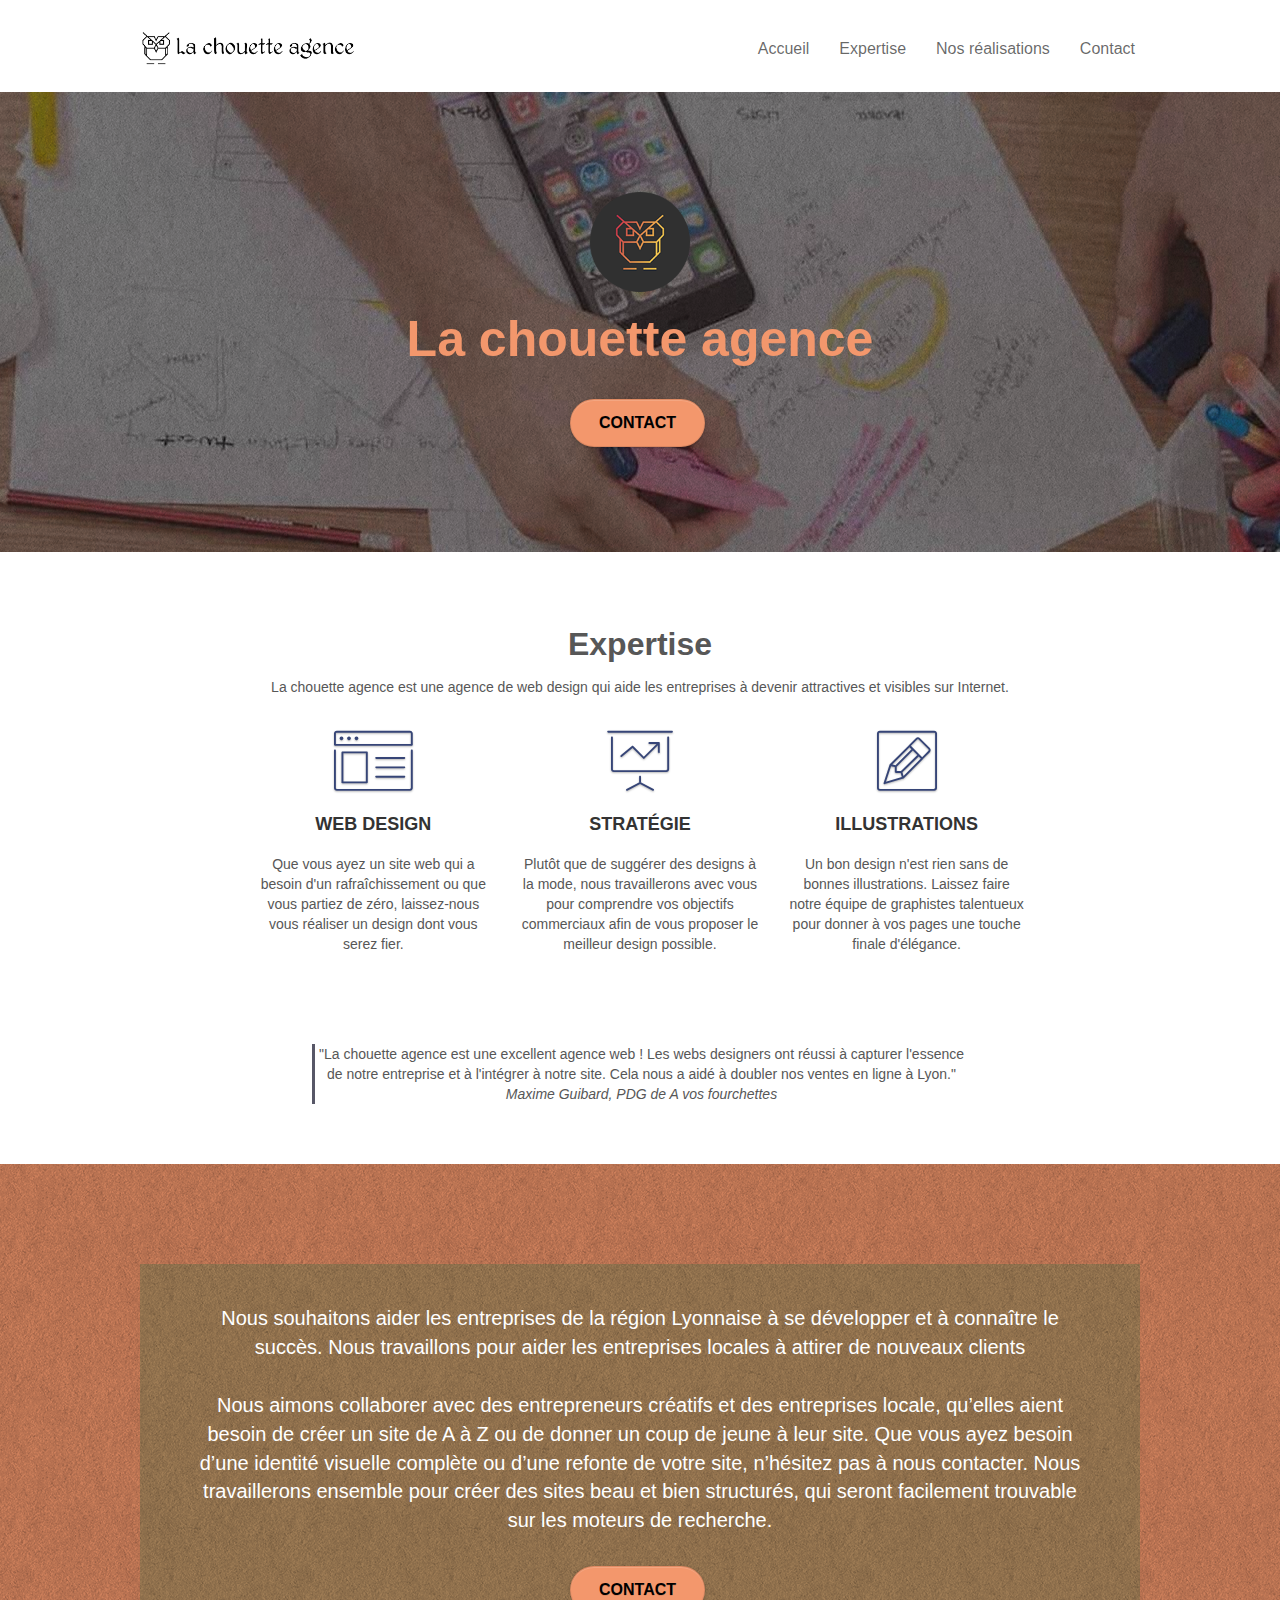
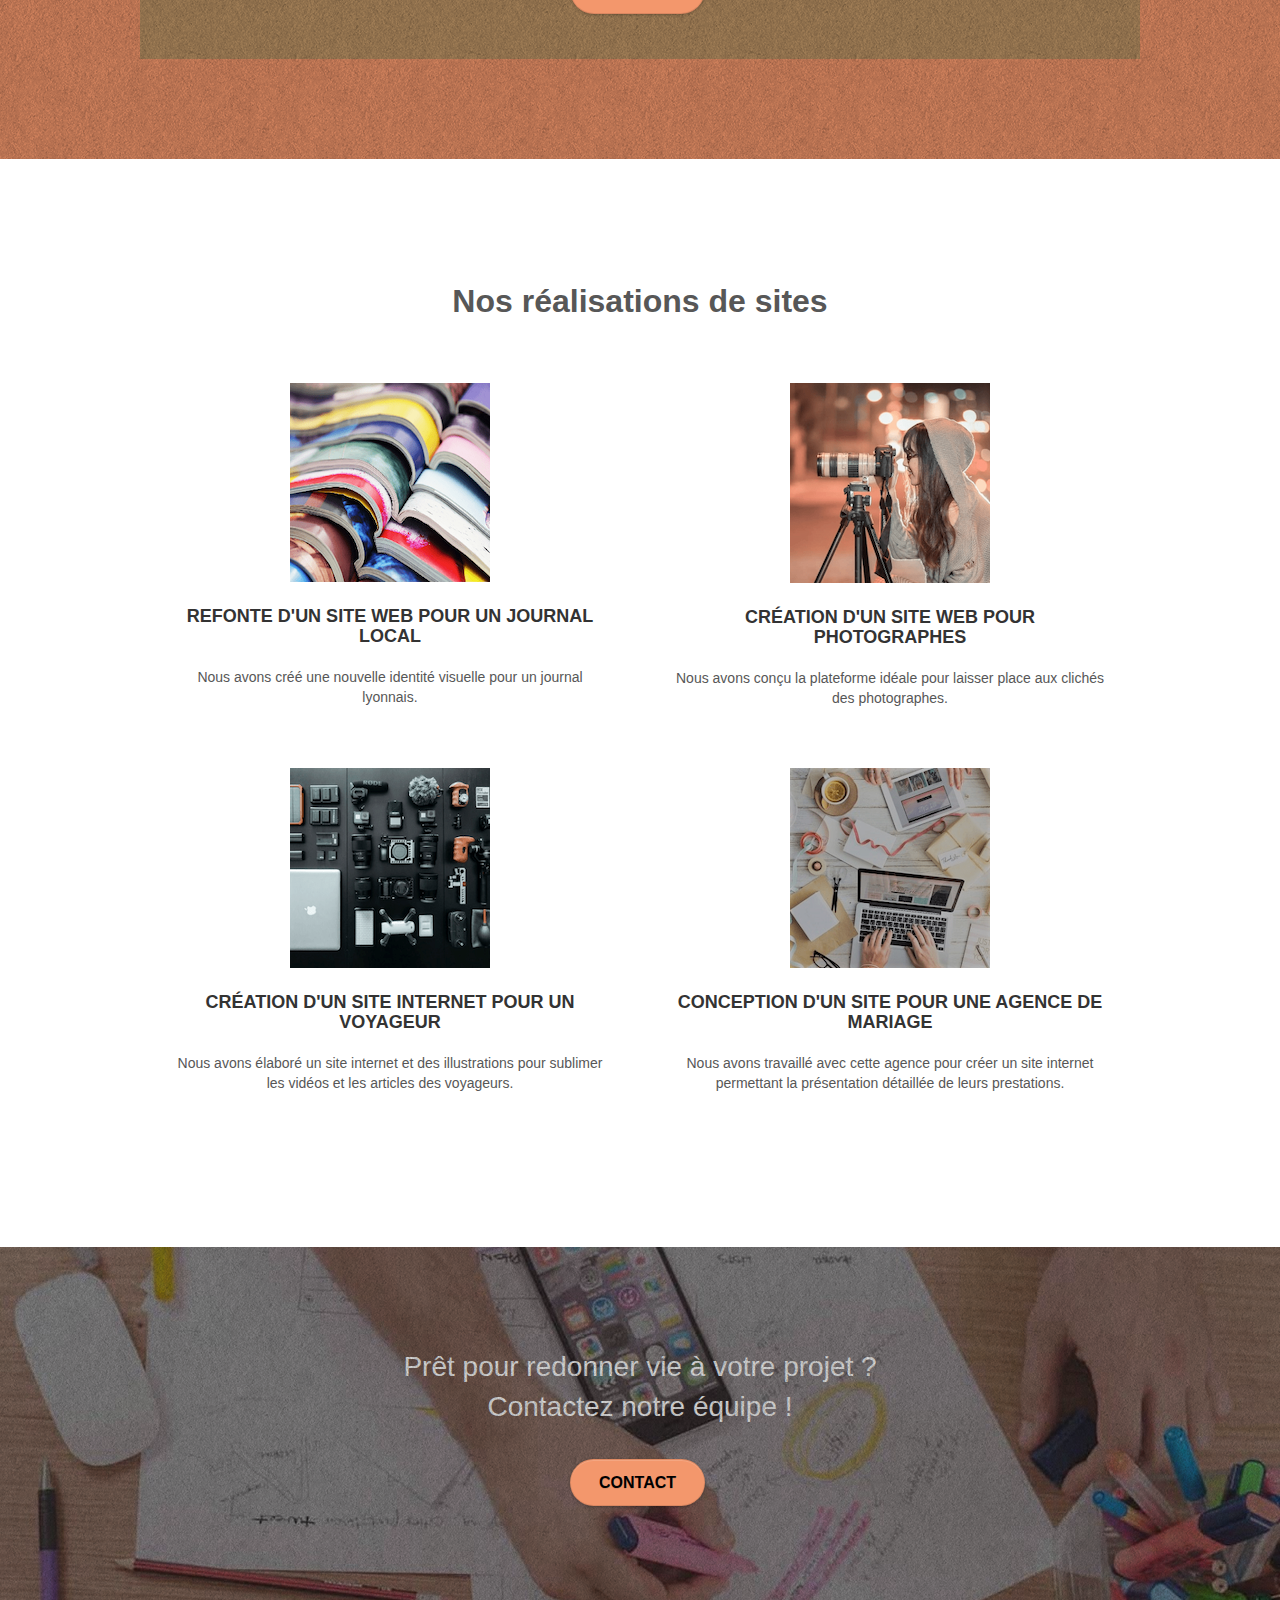
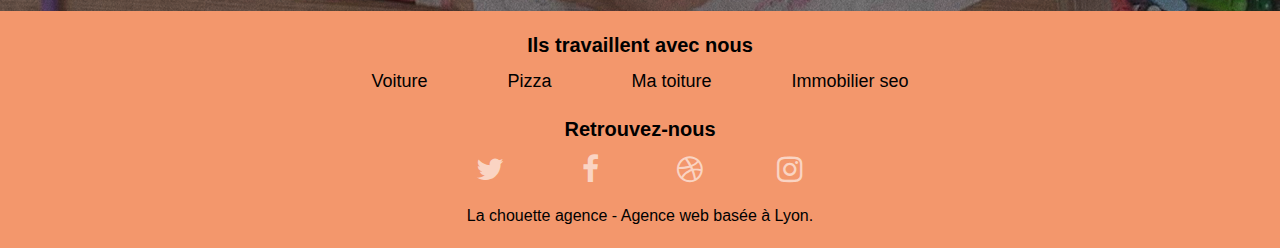
<file: index.html>
<!doctype html>
<html lang="fr">

<head>
	<meta charset="utf-8">
	<meta name="description" content="Agence web située à Lyon aidant les entrepreneurs à réaliser leur site internet">
	<meta name="viewport" content="width=device-width, initial-scale=1.0, viewport-fit=cover">
	<meta name="robots" content="follow" />
	<link rel="shortcut icon" type="image/png" href="favicon.jpg">

	<link rel="stylesheet" type="text/css" href="./css/bootstrap.min.css">
	<link rel="stylesheet" type="text/css" href="style.min.css">
	<link rel="stylesheet" type="text/css" href="./css/font-awesome.min.css">
	<link rel="stylesheet" type="text/css" href="./css/et-line.css">




	<title>La Chouette Agence, web design Lyon</title>

	<!-- Analytics -->

	<!-- Analytics END -->

</head>

<body>
	<!-- Principal conteneur -->
	<div class="page-container">

		<!-- bloc-0 -->
		<div class="bloc bgc-white l-bloc " id="bloc-0">
			<div class="container bloc-sm">

				<nav class="navbar row">
					<div class="navbar-header">
						<a class="navbar-brand" href="index.html"><img src="img/la-chouette-agence.png"
								alt="Logo la chouette agence lyon, web design" height="40" /></a>
						<button id="nav-toggle" type="button" class="ui-navbar-toggle navbar-toggle"
							data-toggle="collapse" data-target=".navbar-1">
							<span class="sr-only">Toggle navigation</span><span class="icon-bar"></span><span
								class="icon-bar"></span><span class="icon-bar"></span>
						</button>
					</div>
					<div class="collapse navbar-collapse navbar-1 special-dropdown-nav">
						<ul class="site-navigation nav navbar-nav">
							<li>
								<a href="index.html">Accueil</a>
							</li>
							<li>
								<a href="#qui">Expertise</a>
							</li>
							<li>
								<a href="#realisations">Nos réalisations</a>
							</li>
							<li>
								<a href="page2.html">Contact</a>
							</li>
						</ul>
					</div>
				</nav>
			</div>
		</div>
		<!-- bloc-0 END -->

		<!-- bloc-1-presentation -->
		<div class="bloc bgc-dark-slate-blue bg-banniere d-bloc bg-t-edge bloc-bg-texture texture-paper b-parallax"
			id="bloc-1-hero">
			<div class="container bloc-lg">
				<div class="row tight-width-whitespace">
					<div class="col-sm-12">
						<img src="img/logo.png" class="center-block image-resize-mode" width="100"
							alt="Logo la chouette agence lyon, web design" />
						<h1 class="text-center hero-bloc-text tc-white ">
							La chouette agence
						</h1>
						<div class="text-center">
							<a href="page2.html"
								class="btn btn-lg btn-clean btn-rd cta-hero btn-atomic-tangerine cta-hero"
								aria-label="lien vers la page contact">Contact</a>
						</div>
					</div>
				</div>
			</div>
		</div>
		<!-- bloc-1-presentation END -->

		<!-- bloc-2-services -->
		<div class="bloc bgc-white l-bloc" id="bloc-2-services">
			<div class="container bloc-md">
				<div class="row">
					<div class="col-sm-12 text-center">
						<h2 id="qui">Expertise</h2>
						<p>La chouette agence est une agence de web design qui aide les entreprises à devenir
							attractives et visibles sur Internet.</p>
					</div>
				</div>
				<div class="row voffset-lg med-width-whitespace">
					<div class="col-sm-4">
						<div class="text-center">
							<span class="et-icon-browser sm-shadow icon-dark-slate-blue icons icon-lg"></span>
						</div>
						<h3 class="mg-md text-center">
							Web design
						</h3>
						<p class="text-center ">
							Que vous ayez un site web qui a besoin d'un rafraîchissement ou que vous partiez de zéro,
							laissez-nous vous réaliser un design dont vous serez fier.
						</p>
					</div>
					<div class="col-sm-4">
						<div class="text-center">
							<span class="et-icon-presentation sm-shadow icon-dark-slate-blue icons icon-lg"></span>
						</div>
						<h3 class="mg-md text-center">
							Stratégie
						</h3>
						<p class="text-center ">
							Plutôt que de suggérer des designs à la mode, nous travaillerons avec vous pour comprendre
							vos objectifs commerciaux afin de vous proposer le meilleur design possible.<br>
						</p>
					</div>
					<div class="col-sm-4">
						<div class="text-center">
							<span class="et-icon-edit sm-shadow icon-dark-slate-blue icons icon-lg"></span>
						</div>
						<h3 class="mg-md text-center">
							Illustrations
						</h3>
						<p class="text-center ">
							Un bon design n'est rien sans de bonnes illustrations. Laissez faire notre équipe de
							graphistes talentueux pour donner à vos pages une touche finale d'élégance.
						</p>
					</div>
				</div>
				<div class="row voffset-lg voffset">
					<div class="col-xs-12 col-md-8 col-md-offset-2 text-center">
						<p class="temoignage">"La chouette agence est une excellent agence web ! Les webs designers ont
							réussi à capturer l'essence de notre entreprise et à l'intégrer à notre site. Cela nous a
							aidé à doubler nos ventes en ligne à Lyon."<br>
							<span class="temoignage_auteur">Maxime Guibard, PDG de A vos fourchettes</span>
						</p>
					</div>
				</div>
			</div>
		</div>
		<!-- bloc-2-services END -->

		<!-- bloc-3-what-i-do -->
		<div class="bloc tc-white bgc-atomic-tangerine bg-presentation d-bloc bloc-bg-texture texture-paper b-parallax"
			id="bloc-3-what-i-do">
			<div class="container bloc-lg">
				<div class="row tight-width-whitespace black-background">
					<div class="col-sm-12">
						<p class="text-center white explication">
							Nous souhaitons aider les entreprises de la région Lyonnaise à se développer et à connaître
							le succès. Nous travaillons pour aider les entreprises locales à attirer de nouveaux clients
						</p>
						<p class="text-center white">
							Nous aimons collaborer avec des entrepreneurs créatifs et des entreprises locale, qu’elles
							aient besoin de créer un site de A à Z ou de donner un coup de jeune à leur site. Que vous
							ayez besoin d’une identité visuelle complète ou d’une refonte de votre site, n’hésitez pas à
							nous contacter. Nous travaillerons ensemble pour créer des sites beau et bien structurés,
							qui seront facilement trouvable sur les moteurs de recherche.
						</p>
						<div class="text-center">
							<a href="page2.html"
								class="btn btn-lg btn-clean btn-rd cta-hero btn-atomic-tangerine cta-hero"
								aria-label="lien vers la page contact">Contact</a>
						</div>
					</div>
				</div>
			</div>
		</div>
		<!-- bloc-3-what-i-do END -->

		<!-- bloc-4-portfolio -->
		<div class="bloc bgc-white bg-lines-h2-bg bg-repeat l-bloc" id="bloc-4-portfolio">
			<div class="container bloc-lg">
				<div class="row">
					<div class="col-sm-12 text-center">
						<h2 id="realisations">Nos réalisations de sites</h2>
					</div>
				</div>
				<div class="row tight-width-whitespace portfolio-row">
					<div class="col-sm-6">
						<a class="realisation-img" href="#" data-lightbox="img/1.jpg" data-gallery-id="gallery-1"
							data-caption="Refonte d'un site web pour un journal local" data-frame="snapshot-lb"><img
								src="img/1_min.png"
								alt="Illustration pour la refonte d'un site web pour un journal lyonnais"
								class="img-responsive portfolio-thumb" /></a>
						<h3 class="mg-md text-center realisation-titre">
							Refonte d'un site web pour un journal local
						</h3>
						<p class="text-center">
							Nous avons créé une nouvelle identité visuelle pour un journal lyonnais.
						</p>
					</div>
					<div class="col-sm-6">
						<a class="realisation-img" href="#" data-lightbox="img/2.png" data-gallery-id="gallery-1"
							data-caption="Création d'un site web pour photographes" data-frame="snapshot-lb"><img
								src="img/2_min.png" class="img-responsive portfolio-thumb"
								alt="image photographe lyon" /></a>
						<h3 class="mg-md text-center realisation-titre">
							Création d'un site web pour photographes
						</h3>
						<p class="text-center">
							Nous avons conçu la plateforme idéale pour laisser place aux clichés des photographes.
						</p>
					</div>
				</div>
				<div class="row tight-width-whitespace portfolio-row">
					<div class="col-sm-6">
						<a class="realisation-img" href="#" data-lightbox="img/3.png" data-gallery-id="gallery-1"
							data-caption="Création d'un site internet pour un voyageur" data-frame="snapshot-lb"><img
								src="img/3_min.png" class="img-responsive portfolio-thumb"
								alt="Image d'accesoire photographique d'un voyageur" /></a>
						<h3 class="mg-md text-center realisation-titre">
							Création d'un site internet pour un voyageur
						</h3>
						<p class="text-center">
							Nous avons élaboré un site internet et des illustrations pour sublimer les vidéos et les
							articles des voyageurs.
						</p>
					</div>
					<div class="col-sm-6">
						<a class="realisation-img" href="#" data-lightbox="img/4.png" data-gallery-id="gallery-1"
							data-caption="Conception d'un site pour une agence de mariages"
							data-frame="snapshot-lb"><img src="img/4_min.png" class="img-responsive portfolio-thumb"
								alt="Illustration pour une agence de mariage" /></a>
						<h3 class="mg-md text-center realisation-titre">
							Conception d'un site pour une agence de mariage
						</h3>
						<p class="text-center">
							Nous avons travaillé avec cette agence pour créer un site internet permettant la
							présentation détaillée de leurs prestations.
						</p>
					</div>
				</div>
			</div>
		</div>
		<!-- bloc-4-portfolio END -->

		<!-- bloc-5-cta -->
		<div class="bloc bgc-dark-slate-blue bg-banniere d-bloc bloc-bg-texture texture-paper" id="bloc-5-cta">
			<div class="container bloc-lg">
				<div class="row">
					<p class="text-center white projet">
						Prêt pour redonner vie à votre projet ?<br>Contactez notre équipe !
					</p>
					<div class="col-sm-12 text-center">
						<a href="page2.html" class="btn btn-atomic-tangerine btn-clean btn-rd btn-lg cta-hero"
							aria-label="lien vers la page contact">Contact</a>
					</div>
				</div>
			</div>
		</div>
		<!-- bloc-5-cta END -->

		<!-- Footer - bloc-8 -->
		<div class="bloc bgc-atomic-tangerine d-bloc" id="bloc-8">
			<div class="container bloc-sm">
				<div class="row">
					<div class="col-sm-12">
						<div class="row">
							<div class="col-sm-12">
								<p class="partenaire-titre"> Ils travaillent avec nous</p>
								<div class="partenaire">
									<div class="partenaire-a"><a class="partenaire-a" href="voiture.com"
											aria-label="lien vers le site partenaire voiture.com">Voiture</a></div>
									<div class="partenaire-a"><a class="partenaire-a" href="pizza.com"
											aria-label="lien vers le site partenaire pizza.com">Pizza</a></div>
									<div class="partenaire-a"><a class="partenaire-a" href="matoiture.com"
											aria-label="lien vers le site partenaire matoiture.com">Ma toiture</a></div>
									<div class="partenaire-a"><a class="partenaire-a" href="immobilieseo.com"
											aria-label="lien vers le site partenaire immobilerseo.com">Immobilier
											seo</a></div>
								</div>
							</div>
						</div>
						<div class="row row-no-gutters social">
							<p class="meet">Retrouvez-nous</p>
							<div class="col-sm-3">
								<div class="text-center">
									<a class="social" href="index.html" aria-label="retrouver-nous sur Twitter">
										<span class="fa fa-twitter icon-md"></span></a>
								</div>
							</div>
							<div class="col-sm-3">
								<div class="text-center">
									<a class="social" href="index.html" aria-label="retrouver-nous sur Facebook">
										<span class="fa fa-facebook icon-md"></span></a>
								</div>
							</div>
							<div class="col-sm-3">
								<div class="text-center">
									<a class="social" href="index.html" aria-label="retrouver-nous sur Dribble">
										<span class="fa fa-dribbble icon-md"></span></a>
								</div>
							</div>
							<div class="col-sm-3">
								<div class="text-center">
									<a class="social" href="index.html" aria-label="retrouver-nous sur Instagram">
										<span class="fa fa-instagram icon-md"></span></a>
								</div>
							</div>
						</div>
						<p class="text-center white design">
							La chouette agence - Agence web basée à Lyon.<br>
						</p>
					</div>
				</div>
			</div>
		</div>
		<!-- Footer - bloc-8 END -->

	</div>
	<!-- Principal conteneur END -->

	<script src="./js/jquery-2.1.0.min.js"></script>
	<script src="./js/bootstrap.min.js"></script>
	<script src="./js/blocs.min.js"></script>
	<script src="./js/jquery.touchSwipe.min.js" defer></script>
	<script src="./js/gmaps.min.js"></script>
</body>

</html>
</file>
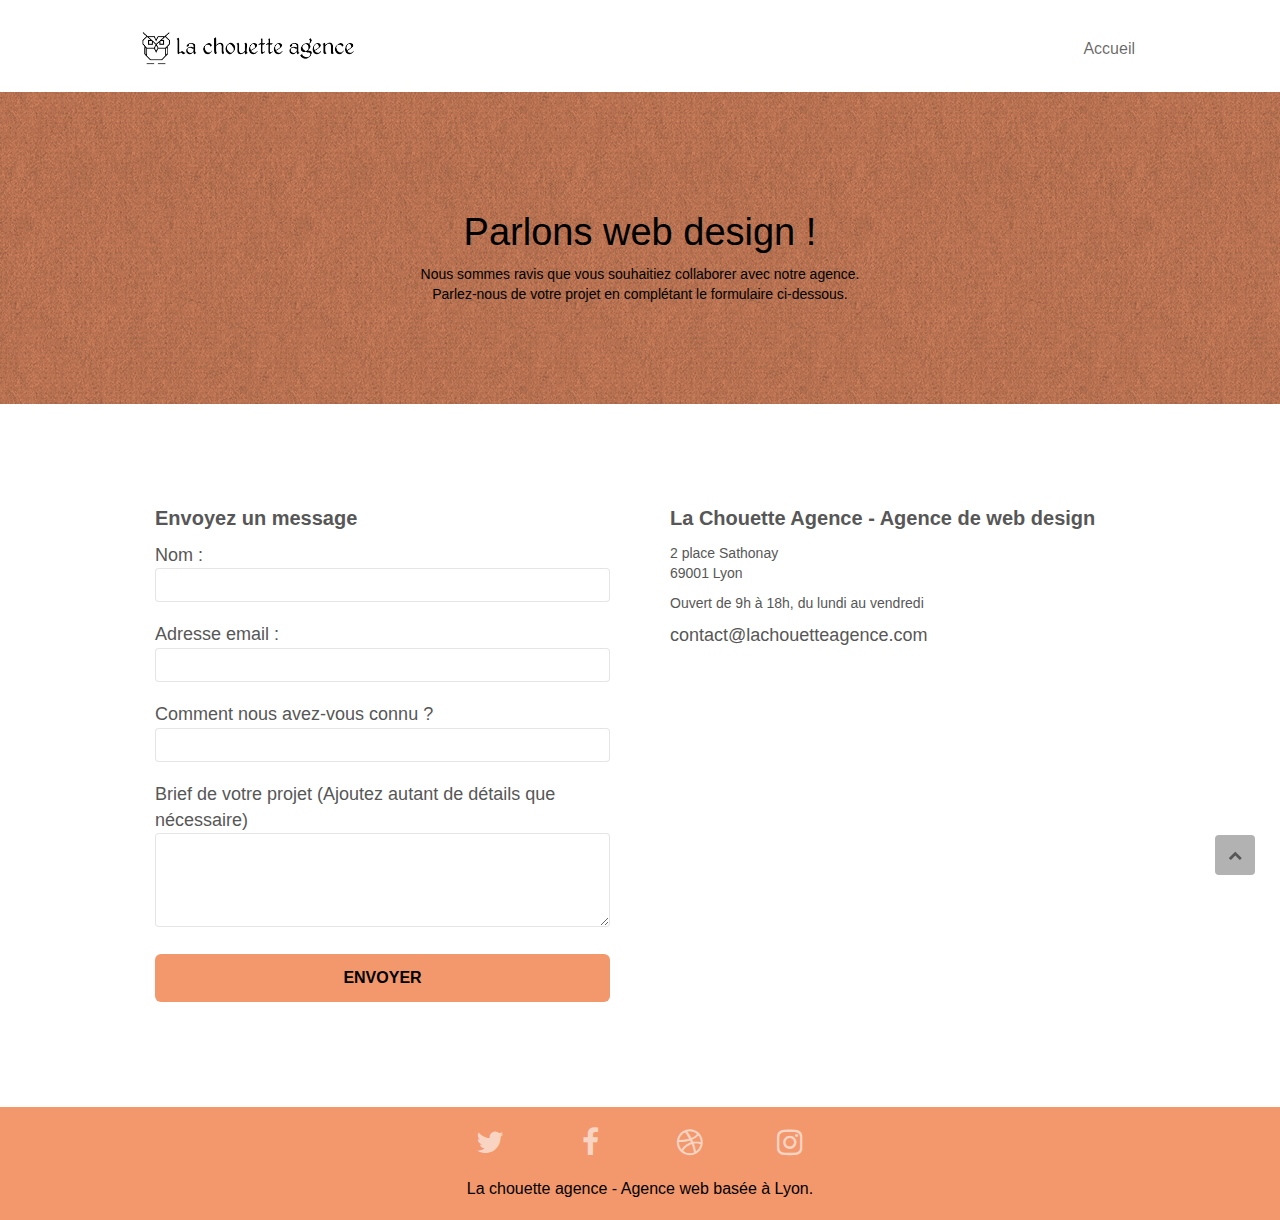
<file: page2.html>
<!doctype html>
<html lang="fr">

<head>
	<meta charset="utf-8">
	<meta name="description" content="Contacter la chouette agence">
	<meta name="viewport" content="width=device-width, initial-scale=1.0, viewport-fit=cover">
	<meta name="robots" content="follow" />
	<link rel="shortcut icon" type="image/png" href="favicon.jpg">

	<link rel="stylesheet" type="text/css" href="./css/bootstrap.min.css">
	<link rel="stylesheet" type="text/css" href="style.min.css">
	<link rel="stylesheet" type="text/css" href="./css/font-awesome.min.css">
	<link rel="stylesheet" type="text/css" href="./css/et-line.min.css">

	<title>Contactez la Chouette Agence</title>


	<!-- Analytics -->

	<!-- Analytics END -->

</head>

<body>
	<!-- Principal conteneur -->
	<div class="page-container">

		<!-- bloc-0 -->
		<div class="bloc bgc-white l-bloc " id="bloc-0">
			<div class="container bloc-sm">
				<nav class="navbar row">
					<div class="navbar-header">
						<a class="navbar-brand" href="index.html"><img src="img/la-chouette-agence.png"
								alt="logo de la chouette agence, Lyon" height="40" /></a>
						<button id="nav-toggle" type="button" class="ui-navbar-toggle navbar-toggle"
							data-toggle="collapse" data-target=".navbar-1">
							<span class="sr-only">Toggle navigation</span><span class="icon-bar"></span><span
								class="icon-bar"></span><span class="icon-bar"></span>
						</button>
					</div>
					<div class="collapse navbar-collapse navbar-1 special-dropdown-nav">
						<ul class="site-navigation nav navbar-nav">
							<li>
								<a href="index.html">Accueil</a>
							</li>
						</ul>
					</div>
				</nav>
			</div>
		</div>
		<!-- bloc-0 END -->

		<!-- bloc-6 -->
		<div class="bloc bg-dots-bg bg-repeat bgc-atomic-tangerine d-bloc bloc-bg-texture texture-paper" id="bloc-6">
			<div class="container bloc-lg">
				<div class="row">
					<div class="col-sm-12">
						<h1 class="text-center hero-bloc-text tc-white contact-titre">
							Parlons web design !
						</h1>
						<p class="text-center mg-lg tc-white tight-width-whitespace contact-texte">
							Nous sommes ravis que vous souhaitiez collaborer avec notre agence.<br>
							Parlez-nous de votre projet en complétant le formulaire ci-dessous.
						</p>
					</div>
				</div>
			</div>
		</div>
		<!-- bloc-6 END -->

		<!-- bloc-7 -->
		<div class="bloc bgc-white l-bloc" id="bloc-7">
			<div class="container bloc-lg">
				<div class="row">
					<div class="col-sm-6">
						<p class="send-message">Envoyez un message</p>
						<form id="form_1">
							<div class="form-group">
								<label>
									Nom : <input id="name" class="form-control" required />
								</label>
							</div>
							<div class="form-group">
								<label>
									Adresse email : <input id="email" class="form-control" type="email" required />
								</label>
							</div>
							<div class="form-group">
								<label>
									Comment nous avez-vous connu ? <input class="form-control" type="email" required
										id="input_504" />
								</label>
							</div>
							<div class="form-group">
								<label>
									Brief de votre projet (Ajoutez autant de détails que nécessaire)<br>
									<textarea id="message" class="form-control" rows="4" cols="50" required></textarea>
								</label>
							</div>
							<button class="bloc-button btn btn-lg btn-block cta-hero btn-atomic-tangerine"
								type="submit">
								Envoyer
							</button>
						</form>
					</div>
					<div class="col-sm-6">
						<p class="adresse">La Chouette Agence - Agence de web design</p>
						<p>
							2 place Sathonay<br>69001 Lyon
						</p>
						<p>
							Ouvert de 9h à 18h, du lundi au vendredi
						</p>
						<a class="contact-a" href="mailto:contact@lachouetteagence.com"
							aria-label="adresse mail de la chouette agence pour contact par mail">contact@lachouetteagence.com</a>
					</div>
				</div>
			</div>
		</div>
		<!-- bloc-7 END -->

		<!-- ScrollToTop Button -->
		<a class="bloc-button btn btn-d scrollToTop" onclick="scrollToTarget('1')"><span
				class="fa fa-chevron-up"></span></a>
		<!-- ScrollToTop Button END-->


		<!-- Footer - bloc-8 -->
		<div class="bloc bgc-atomic-tangerine d-bloc" id="bloc-8">
			<div class="container bloc-sm">
				<div class="row">
					<div class="col-sm-12">
						<div class="row row-no-gutters social">
							<div class="col-sm-3">
								<div class="text-center">
									<a class="social" href="index.html" aria-label="suivez-nous sur Twitter"><span
											class="fa fa-twitter icon-md"></span></a>
								</div>
							</div>
							<div class="col-sm-3">
								<div class="text-center">
									<a class="social" href="index.html" aria-label="suivez-nous sur Facebook"><span
											class="fa fa-facebook icon-md"></span></a>
								</div>
							</div>
							<div class="col-sm-3">
								<div class="text-center">
									<a class="social" href="index.html" aria-label="suivez-nous sur Dribbble"><span
											class="fa fa-dribbble icon-md"></span></a>
								</div>
							</div>
							<div class="col-sm-3">
								<div class="text-center">
									<a class="social" href="index.html" aria-label="suivez-nous sur Instagram"><span
											class="fa fa-instagram icon-md"></span></a>
								</div>
							</div>
						</div>
						<p class="text-center white design">
							La chouette agence - Agence web basée à Lyon.<br>
						</p>
					</div>
				</div>
			</div>
		</div>
		<!-- Footer - bloc-8 END -->

	</div>
	<!-- Principal conteneur END -->

	<script src="./js/jquery-2.1.0.min.js"></script>
	<script src="./js/bootstrap.min.js"></script>
	<script src="./js/blocs.min.js"></script>
	<script src="./js/jqBootstrapValidation.min.js"></script>
	<script src="./js/formHandler.min.js"></script>
</body>

</html>
</file>
<file: css/et-line.css>
@font-face {
    font-family: et-line;
    src: url(../fonts/et-line.eot);
    src: url(../fonts/et-line.eot?#iefix) format('embedded-opentype'), url(../fonts/et-line.woff) format('woff'), url(../fonts/et-line.ttf) format('truetype'), url(../fonts/et-line.svg#et-line) format('svg');
    font-weight: 400;
    font-style: normal
}

.et-icon-adjustments,
.et-icon-alarmclock,
.et-icon-anchor,
.et-icon-aperture,
.et-icon-attachment,
.et-icon-bargraph,
.et-icon-basket,
.et-icon-beaker,
.et-icon-bike,
.et-icon-book-open,
.et-icon-briefcase,
.et-icon-browser,
.et-icon-calendar,
.et-icon-camera,
.et-icon-caution,
.et-icon-chat,
.et-icon-circle-compass,
.et-icon-clipboard,
.et-icon-clock,
.et-icon-cloud,
.et-icon-compass,
.et-icon-desktop,
.et-icon-dial,
.et-icon-document,
.et-icon-documents,
.et-icon-download,
.et-icon-dribbble,
.et-icon-edit,
.et-icon-envelope,
.et-icon-expand,
.et-icon-facebook,
.et-icon-flag,
.et-icon-focus,
.et-icon-gears,
.et-icon-genius,
.et-icon-gift,
.et-icon-global,
.et-icon-globe,
.et-icon-googleplus,
.et-icon-grid,
.et-icon-happy,
.et-icon-hazardous,
.et-icon-heart,
.et-icon-hotairballoon,
.et-icon-hourglass,
.et-icon-key,
.et-icon-laptop,
.et-icon-layers,
.et-icon-lifesaver,
.et-icon-lightbulb,
.et-icon-linegraph,
.et-icon-linkedin,
.et-icon-lock,
.et-icon-magnifying-glass,
.et-icon-map,
.et-icon-map-pin,
.et-icon-megaphone,
.et-icon-mic,
.et-icon-mobile,
.et-icon-newspaper,
.et-icon-notebook,
.et-icon-paintbrush,
.et-icon-paperclip,
.et-icon-pencil,
.et-icon-phone,
.et-icon-picture,
.et-icon-pictures,
.et-icon-piechart,
.et-icon-presentation,
.et-icon-pricetags,
.et-icon-printer,
.et-icon-profile-female,
.et-icon-profile-male,
.et-icon-puzzle,
.et-icon-quote,
.et-icon-recycle,
.et-icon-refresh,
.et-icon-ribbon,
.et-icon-rss,
.et-icon-sad,
.et-icon-scissors,
.et-icon-scope,
.et-icon-search,
.et-icon-shield,
.et-icon-speedometer,
.et-icon-strategy,
.et-icon-streetsign,
.et-icon-tablet,
.et-icon-target,
.et-icon-telescope,
.et-icon-toolbox,
.et-icon-tools,
.et-icon-tools-2,
.et-icon-trophy,
.et-icon-tumblr,
.et-icon-twitter,
.et-icon-upload,
.et-icon-video,
.et-icon-wallet,
.et-icon-wine {
    font-family: et-line;
    speak: none;
    font-style: normal;
    font-weight: 400;
    font-variant: normal;
    text-transform: none;
    line-height: 1;
    -webkit-font-smoothing: antialiased;
    -moz-osx-font-smoothing: grayscale;
    display: inline-block
}

.et-icon-mobile:before {
    content: "\e000"
}

.et-icon-laptop:before {
    content: "\e001"
}

.et-icon-desktop:before {
    content: "\e002"
}

.et-icon-tablet:before {
    content: "\e003"
}

.et-icon-phone:before {
    content: "\e004"
}

.et-icon-document:before {
    content: "\e005"
}

.et-icon-documents:before {
    content: "\e006"
}

.et-icon-search:before {
    content: "\e007"
}

.et-icon-clipboard:before {
    content: "\e008"
}

.et-icon-newspaper:before {
    content: "\e009"
}

.et-icon-notebook:before {
    content: "\e00a"
}

.et-icon-book-open:before {
    content: "\e00b"
}

.et-icon-browser:before {
    content: "\e00c"
}

.et-icon-calendar:before {
    content: "\e00d"
}

.et-icon-presentation:before {
    content: "\e00e"
}

.et-icon-picture:before {
    content: "\e00f"
}

.et-icon-pictures:before {
    content: "\e010"
}

.et-icon-video:before {
    content: "\e011"
}

.et-icon-camera:before {
    content: "\e012"
}

.et-icon-printer:before {
    content: "\e013"
}

.et-icon-toolbox:before {
    content: "\e014"
}

.et-icon-briefcase:before {
    content: "\e015"
}

.et-icon-wallet:before {
    content: "\e016"
}

.et-icon-gift:before {
    content: "\e017"
}

.et-icon-bargraph:before {
    content: "\e018"
}

.et-icon-grid:before {
    content: "\e019"
}

.et-icon-expand:before {
    content: "\e01a"
}

.et-icon-focus:before {
    content: "\e01b"
}

.et-icon-edit:before {
    content: "\e01c"
}

.et-icon-adjustments:before {
    content: "\e01d"
}

.et-icon-ribbon:before {
    content: "\e01e"
}

.et-icon-hourglass:before {
    content: "\e01f"
}

.et-icon-lock:before {
    content: "\e020"
}

.et-icon-megaphone:before {
    content: "\e021"
}

.et-icon-shield:before {
    content: "\e022"
}

.et-icon-trophy:before {
    content: "\e023"
}

.et-icon-flag:before {
    content: "\e024"
}

.et-icon-map:before {
    content: "\e025"
}

.et-icon-puzzle:before {
    content: "\e026"
}

.et-icon-basket:before {
    content: "\e027"
}

.et-icon-envelope:before {
    content: "\e028"
}

.et-icon-streetsign:before {
    content: "\e029"
}

.et-icon-telescope:before {
    content: "\e02a"
}

.et-icon-gears:before {
    content: "\e02b"
}

.et-icon-key:before {
    content: "\e02c"
}

.et-icon-paperclip:before {
    content: "\e02d"
}

.et-icon-attachment:before {
    content: "\e02e"
}

.et-icon-pricetags:before {
    content: "\e02f"
}

.et-icon-lightbulb:before {
    content: "\e030"
}

.et-icon-layers:before {
    content: "\e031"
}

.et-icon-pencil:before {
    content: "\e032"
}

.et-icon-tools:before {
    content: "\e033"
}

.et-icon-tools-2:before {
    content: "\e034"
}

.et-icon-scissors:before {
    content: "\e035"
}

.et-icon-paintbrush:before {
    content: "\e036"
}

.et-icon-magnifying-glass:before {
    content: "\e037"
}

.et-icon-circle-compass:before {
    content: "\e038"
}

.et-icon-linegraph:before {
    content: "\e039"
}

.et-icon-mic:before {
    content: "\e03a"
}

.et-icon-strategy:before {
    content: "\e03b"
}

.et-icon-beaker:before {
    content: "\e03c"
}

.et-icon-caution:before {
    content: "\e03d"
}

.et-icon-recycle:before {
    content: "\e03e"
}

.et-icon-anchor:before {
    content: "\e03f"
}

.et-icon-profile-male:before {
    content: "\e040"
}

.et-icon-profile-female:before {
    content: "\e041"
}

.et-icon-bike:before {
    content: "\e042"
}

.et-icon-wine:before {
    content: "\e043"
}

.et-icon-hotairballoon:before {
    content: "\e044"
}

.et-icon-globe:before {
    content: "\e045"
}

.et-icon-genius:before {
    content: "\e046"
}

.et-icon-map-pin:before {
    content: "\e047"
}

.et-icon-dial:before {
    content: "\e048"
}

.et-icon-chat:before {
    content: "\e049"
}

.et-icon-heart:before {
    content: "\e04a"
}

.et-icon-cloud:before {
    content: "\e04b"
}

.et-icon-upload:before {
    content: "\e04c"
}

.et-icon-download:before {
    content: "\e04d"
}

.et-icon-target:before {
    content: "\e04e"
}

.et-icon-hazardous:before {
    content: "\e04f"
}

.et-icon-piechart:before {
    content: "\e050"
}

.et-icon-speedometer:before {
    content: "\e051"
}

.et-icon-global:before {
    content: "\e052"
}

.et-icon-compass:before {
    content: "\e053"
}

.et-icon-lifesaver:before {
    content: "\e054"
}

.et-icon-clock:before {
    content: "\e055"
}

.et-icon-aperture:before {
    content: "\e056"
}

.et-icon-quote:before {
    content: "\e057"
}

.et-icon-scope:before {
    content: "\e058"
}

.et-icon-alarmclock:before {
    content: "\e059"
}

.et-icon-refresh:before {
    content: "\e05a"
}

.et-icon-happy:before {
    content: "\e05b"
}

.et-icon-sad:before {
    content: "\e05c"
}

.et-icon-facebook:before {
    content: "\e05d"
}

.et-icon-twitter:before {
    content: "\e05e"
}

.et-icon-googleplus:before {
    content: "\e05f"
}

.et-icon-rss:before {
    content: "\e060"
}

.et-icon-tumblr:before {
    content: "\e061"
}

.et-icon-linkedin:before {
    content: "\e062"
}

.et-icon-dribbble:before {
    content: "\e063"
}
</file>
<file: style.min.css>
body{margin:0;padding:0;background:#FFF;overflow-x:hidden;-webkit-font-smoothing:antialiased;-moz-osx-font-smoothing:grayscale}a,button{transition:all .3s ease-in-out;outline:none!important}a:hover{text-decoration:none;cursor:pointer}#page-loading-blocs-notifaction{position:fixed;top:0;bottom:0;width:100%;z-index:100000;background:#FFF url("img/pageload-spinner.gif") no-repeat center center}.bloc{width:100%;clear:both;background:50% 50% no-repeat;padding:0 50px;-webkit-background-size:cover;-moz-background-size:cover;-o-background-size:cover;background-size:cover;position:relative}.bloc .container{padding-left:0;padding-right:0}.bloc-lg{padding:100px 50px}.bloc-md{padding:50px}.bloc-sm{padding:20px 50px}.bg-center,.bg-l-edge,.bg-r-edge,.bg-t-edge,.bg-b-edge,.bg-tl-edge,.bg-bl-edge,.bg-tr-edge,.bg-br-edge,.bg-repeat{-webkit-background-size:auto!important;-moz-background-size:auto!important;-o-background-size:auto!important;background-size:auto!important}.bg-repeat{background:repeat}.bg-t-edge{background:top no-repeat}.bloc-bg-texture::before{content:"";background-size:2px 2px;position:absolute;top:0;bottom:0;left:0;right:0}.texture-paper::before{background:url("img/texture-paper-min.png");background-size:280px 280px}.b-parallax{background-attachment:fixed}.d-bloc{color:rgba(255, 255, 255, .7)}.d-bloc button:hover{color:rgba(255, 255, 255, .9)}.d-bloc .icon-round, .d-bloc .icon-square, .d-bloc .icon-rounded, .d-bloc .icon-semi-rounded-a, .d-bloc .icon-semi-rounded-b{border-color:rgba(255, 255, 255, .9)}.d-bloc .divider-h span{border-color:rgba(255, 255, 255, .2)}.d-bloc .a-btn, .d-bloc .navbar a, .d-bloc .navbar-brand, .d-bloc a .icon-sm, .d-bloc a .icon-md, .d-bloc a .icon-lg, .d-bloc a .icon-xl, .d-bloc h1 a, .d-bloc h2 a, .d-bloc h3 a, .d-bloc h4 a, .d-bloc h5 a, .d-bloc h6 a, .d-bloc p a{color:rgba(255, 255, 255, .6)}.d-bloc .a-btn:hover, .d-bloc .navbar a:hover, .d-bloc .navbar-brand:hover, .d-bloc a:hover .icon-sm, .d-bloc a:hover .icon-md, .d-bloc a:hover .icon-lg, .d-bloc a:hover .icon-xl, .d-bloc h1 a:hover, .d-bloc h2 a:hover, .d-bloc h3 a:hover, .d-bloc h4 a:hover, .d-bloc h5 a:hover, .d-bloc h6 a:hover, .d-bloc p a:hover{color:rgba(255, 255, 255, 1)}.d-bloc .icon-bar{background:rgba(255, 255, 255, 1)}.d-bloc .btn-wire, .d-bloc .btn-wire:hover{color:rgba(255, 255, 255, 1);border-color:rgba(255, 255, 255, 1)}.d-bloc .panel{color:rgba(0, 0, 0, .5)}.d-bloc .panel button:hover{color:rgba(0, 0, 0, .7)}.d-bloc .panel icon{border-color:rgba(0, 0, 0, .7)}.d-bloc .panel .divider-h span{border-color:rgba(0, 0, 0, .1)}.d-bloc .panel .a-btn{color:rgba(0, 0, 0, .6)}.d-bloc .panel .a-btn:hover{color:rgba(0, 0, 0, 1)}.d-bloc .panel .btn-wire, .d-bloc .panel .btn-wire:hover{color:rgba(0, 0, 0, .7);border-color:rgba(0, 0, 0, .3)}.d-bloc .panel,.l-bloc{color:rgba(0, 0, 0, .5)}.d-bloc .panel button:hover, .l-bloc button:hover{color:rgba(0, 0, 0, .7)}.l-bloc .icon-round, .l-bloc .icon-square, .l-bloc .icon-rounded, .l-bloc .icon-semi-rounded-a, .l-bloc .icon-semi-rounded-b{border-color:rgba(0, 0, 0, .7)}.d-bloc .panel .divider-h span, .l-bloc .divider-h span{border-color:rgba(0, 0, 0, .1)}.d-bloc .panel .a-btn, .l-bloc .a-btn, .l-bloc .navbar a, .l-bloc .navbar-brand, .l-bloc a .icon-sm, .l-bloc a .icon-md, .l-bloc a .icon-lg, .l-bloc a .icon-xl, .l-bloc h1 a, .l-bloc h2 a, .l-bloc h3 a, .l-bloc h4 a, .l-bloc h5 a, .l-bloc h6 a, .l-bloc p a{color:rgba(0, 0, 0, .6)}.d-bloc .panel .a-btn:hover, .l-bloc .a-btn:hover, .l-bloc .navbar a:hover, .l-bloc .navbar-brand:hover, .l-bloc a:hover .icon-sm, .l-bloc a:hover .icon-md, .l-bloc a:hover .icon-lg, .l-bloc a:hover .icon-xl, .l-bloc h1 a:hover, .l-bloc h2 a:hover, .l-bloc h3 a:hover, .l-bloc h4 a:hover, .l-bloc h5 a:hover, .l-bloc h6 a:hover, .l-bloc p a:hover{color:rgba(0, 0, 0, 1)}.l-bloc .navbar-toggle .icon-bar{color:rgba(0, 0, 0, .6)}.d-bloc .panel .btn-wire, .d-bloc .panel .btn-wire:hover, .l-bloc .btn-wire, .l-bloc .btn-wire:hover{color:rgba(0,0,0,.7);border-color:rgba(0,0,0,.3)}.voffset{margin-top:30px}.voffset-lg{margin-top:80px}.row-no-gutters{margin-right:0;margin-left:0}.row.row-no-gutters > [class^="col-"], .row.row-no-gutters > [class*=" col-"]{padding-right:0;padding-left:0}#bloc-1-hero h1{font-size:50px;font-weight:bold}.navbar{margin-bottom:0;z-index:1}.navbar-brand{height:auto;padding:3px 15px;font-size:25px;font-weight:normal;font-weight:600;line-height:44px}.navbar-brand img{max-height:200px;margin:0 5px 0 0;display:inline}.navbar-brand img[src$=svg]{min-width:100px}.nav-center .navbar-brand img{margin:0}.navbar .nav{padding-top:2px;margin-right:-16px;float:right;z-index:1}.nav>li{float:left;margin-top:4px;font-size:16px}.navbar-nav .open .dropdown-menu>li>a{text-align:inherit}.nav > li a:hover{background:transparent;text-decoration:underline;font-weight:bold;color:#2e0268}.nav > li a:focus{background:transparent;color:#2e0268;text-decoration:underline;font-weight:bold}.navbar-toggle{margin:10px 10px 0 0;border:0px}.navbar-toggle:hover{background:transparent!important}.navbar-toggle .icon-bar{background-color:rgba(0, 0, 0, .5);width:26px}.nav-invert .navbar .nav{float:left}.nav-invert .navbar-header, .nav-invert .navbar-brand{float:right;position:relative;z-index:2}@media (min-width: 768px){.site-navigation{position:absolute;top:50%;right:20px;transform:translate(0, -50%);-webkit-transform:translateY(-50%)}.nav > li .dropdown-menu a, .nav > li .dropdown-menu a:hover{color:#484848}.nav-invert .site-navigation{left:0;right:0}.nav-center{text-align:center}.nav-center .navbar-header{width:100%}.nav-center .navbar-header, .nav-center .navbar-brand, .nav-center .nav>li{float:none;display:inline-block}.nav-center .site-navigation{position:relative;width:100%;right:0;margin-right:0px;margin-top:20px}.nav-center.mini-nav .navbar-toggle{float:none;margin:10px auto 0}}.nav > li > .dropdown a{background:none!important;display:block;padding:14px 15px}nav .caret{margin:0 5px}.dropdown-menu .dropdown-menu{top:-8px;left:100%}.dropdown-menu .dropmenu-flow-right{top:100%;left:0;margin-left:-1px;border-top-left-radius:0;border-top-right-radius:0}.dropdown-menu .dropdown span{border:4px solid black;border-top-color:transparent;border-right-color:transparent;border-bottom-color:transparent;margin:6px -5px 0 0!important;float:right}.mg-md{margin-top:10px;margin-bottom:20px}.mg-lg{margin-top:10px;margin-bottom:40px}.btn{margin:0 5px 5px 0}.btn.pull-right{margin:0 0 5px 5px}.btn-d,.btn-d:hover,.btn-d:focus{color:#FFF;background:rgba(0,0,0,.3)}button{outline:none!important}.btn-rd{border-radius:40px}.btn-clean{border:1px solid rgba(0, 0, 0, .08);border-bottom-color:rgba(0, 0, 0, .1);text-shadow:0 1px 0 rgba(0, 0, 1, .1);box-shadow:0 1px 3px rgba(0, 0, 1, .25), inset 0 1px 0 0 rgba(255,255,255,.15)}.icon-md{font-size:30px!important;color:black}.icon-lg{font-size:60px!important}.sm-shadow{text-shadow:0 1px 2px rgba(0, 0, 0, .3)}.panel-sq, .panel-sq .panel-heading, .panel-sq .panel-footer{border-radius:0}.panel-rd{border-radius:30px}.panel-rd .panel-heading{border-radius:29px 29px 0 0}.panel-rd .panel-footer{border-radius:0 0 29px 29px}.form-control{border-color:rgba(0,0,0,.1);box-shadow:none}.scrollToTop{width:40px;height:40px;position:fixed;bottom:20px;right:20px;opacity:1;z-index:1;transition:all .3s ease-in-out}.scrollToTop span{margin-top:6px}.showScrollTop{font-size:14px;opacity:1}a[data-lightbox]{position:relative;display:block;text-align:center}a[data-lightbox]:hover::before{content:"+";font-family:"HelveticaNeue-Light","Helvetica Neue Light","Helvetica Neue",Helvetica,Arial;font-size:32px;width:50px;height:50px;margin-left:-25px;border-radius:50%;background:rgba(0, 0, 0, .6);color:#FFF;font-weight:100;z-index:1;position:absolute;top:50%;transform:translateY(-50%);-webkit-transform:translateY(-50%)}a[data-lightbox]:hover img{opacity:0.6;-webkit-animation-fill-mode:none;animation-fill-mode:none}#lightbox-modal{display:flex;align-items:center}#lightbox-modal .modal-dialog{width:90%;max-width:900px;margin:0 auto 0}#lightbox-modal .modal-dialog img{max-height:90vh;margin:0 auto}.lightbox-caption{padding:20px;color:#FFF;background:rgba(0,0,0,.5);position:absolute;left:15px;right:15px;bottom:5px;font-size:13px}.close-lightbox{color:#FFF;font-size:30px;position:absolute;top:20px;right:20px;z-index:20;background:rgba(0, 0, 0, .5);border:none;line-height:30px;padding:0 9px 5px;opacity:0.3}.close-lightbox:hover,.next-lightbox:hover,.prev-lightbox:hover{opacity:1.0;color:#FFF}.next-lightbox,.prev-lightbox{font-size:20px;color:rgba(255, 255, 255, .9);background:rgba(0, 0, 0, .5);transition:all .2s ease-in-out;position:absolute;top:45%;z-index:1;opacity:0.4}.next-lightbox{padding:6px 8px 1px 13px;right:25px}.prev-lightbox{padding:6px 13px 1px 10px;left:25px}.snapshot-lb .modal-body{padding-bottom:45px}.snapshot-lb .lightbox-caption{padding:0;color:rgba(0,0,0,.5);background:none}h1,h2,h3,h4,h5,h6,p,label,.btn,a{font-family:"helvetica";font-weight:400;color:#575757}.container{max-width:1000px}.hero-bloc-text{font-size:38px}.hero-bloc-text-sub{font-size:36px}.statement-bloc-text{line-height:26px;font-style:italic;font-size:20px;text-align:center;font-weight:lighter;max-width:520px;margin:auto auto auto auto}p{font-size:15xpx}.tight-width-whitespace{max-width:6500px;margin:auto auto auto auto}.h1{font-size:32px;font-family:"Open Sans";color:#333334}.cta-hero{margin-top:22px;color:#FFFFFF!important;text-transform:uppercase;padding:12px 28px 12px 28px;font-size:16px;font-weight:700}.social{max-width:400px;margin:auto auto auto auto}h2{font-size:32px;line-height:1.4em;font-weight:bold}h3{font-size:18px;text-transform:uppercase;font-weight:700;color:#333!important}.med-width-whitespace{max-width:800px;margin:auto auto auto auto;box-shadow:0px 0px 0px #000}h4{color:#333333!important}.icons{margin-bottom:14px;margin-top:24px}.white{color:#FFF;font-size:20px}.portfolio-thumb{margin-bottom:24px}.portfolio-row{margin-bottom:44px;margin-top:50px}.avatar{box-shadow:0px 4px 9px rgba(0,0,0,0.3)}.black-background{background-color:rgba(165, 147, 99, 0.7);padding:40px 40px 40px 40px}.bold-link{font-weight:900;text-decoration:underline!important}.bgc-white{background-color:#FFF}.bgc-dark-slate-blue{background-color:#364577}.bgc-atomic-tangerine{background-color:#F3976C}.tc-white{color:#F3976C}.btn-atomic-tangerine{background:#F3976C;color:#000000!important}.btn-atomic-tangerine:hover{background:#2e006c!important;color:white!important}.btn-atomic-tangerine:focus{background:#2e006c!important;color:#FFFFFF!important}.ltc-white{color:#FFFFFF!important}.ltc-white:hover{color:#cccccc!important}.ltc-atomic-tangerine{color:#F3976C!important}.ltc-atomic-tangerine:hover{color:#c27956!important}.icon-dark-slate-blue{color:#364577!important;border-color:#364577!important}.bg-dots-bg{background-image:url("img/dots-bg.png")}.bg-banniere{background-image:url("./img/la-chouette-agence-banniere-min.jpeg")}.bg-presentation{background-image:url("./img/image-de-presentation-min.png")}@media (max-width: 1024px){.bloc{padding-left:20px;padding-right:20px}.bloc.full-width-bloc, .bloc-tile-2.full-width-bloc .container, .bloc-tile-3.full-width-bloc .container, .bloc-tile-4.full-width-bloc .container{padding-left:0;padding-right:0}}@media (max-width: 992px) and (min-width: 768px){.navbar .nav{max-width:80%}.nav-center.navbar .nav{max-width:100%}}@media only screen and (min-device-width: 768px) and (max-device-width: 1024px) and (orientation: landscape){.b-parallax{background-attachment:scroll}}@media only screen and (min-device-width: 1024px) and (max-device-width: 1366px) and (-webkit-min-device-pixel-ratio: 1.5){.b-parallax{background-attachment:scroll}}@media (max-width: 991px){.container{width:100%}.b-parallax{background-attachment:scroll}.page-container,#hero-bloc{overflow-x:hidden;position:relative}.bloc{padding-left:constant(safe-area-inset-left);padding-right:constant(safe-area-inset-right)}.bloc-group, .bloc-group .bloc{display:block;width:100%}.bloc-fill-screen .fill-bloc-top-edge, .bloc-fill-screen .fill-bloc-bottom-edge{padding:0 20px;padding-left:constant(safe-area-inset-left);padding-right:constant(safe-area-inset-right)}}@media (max-width: 767px){.page-container{overflow-x:hidden;position:relative}h1,h2,h3,h4,h5,h6,p,#disqus_thread{padding-left:10px!important;padding-right:10px!important}.b-parallax{background-attachment:scroll}.navbar .nav{padding-top:0;border-top:1px solid rgba(0,0,0,.2);float:none!important}.navbar.row{margin-left:0;margin-right:0}.site-navigation{position:inherit;transform:none;-webkit-transform:none;-ms-transform:none}.nav>li{margin-top:0;border-bottom:1px solid rgba(0,0,0,.1);background:rgba(0,0,0,.05);text-align:left;padding-left:15px;width:100%}.nav>li:hover{background:rgba(0, 0, 0, .08)}.dropdown .dropdown a .caret{float:none;margin:5px 0 0 10px!important;border:4px solid black;border-bottom-color:transparent;border-right-color:transparent;border-left-color:transparent}#hero-bloc .navbar .nav{background:rgba(0, 0, 0, .8)}#hero-bloc .navbar .nav a{color:rgba(255,255,255,.6)}.hero{padding:50px 0}.hero-nav{left:-1px;right:-1px}.navbar-collapse{padding:0;overflow-x:hidden;-webkit-box-shadow:none;box-shadow:none}.navbar-brand img{max-height:40px;width:auto}.nav-invert .navbar-header{float:none;width:100%}.nav-invert .navbar-toggle{float:left;margin-left:10px}.bloc{padding-left:0;padding-right:0}.bloc-xxl,.bloc-xl,.bloc-lg{padding:40px 0}.bloc-sm,.bloc-md{padding-left:0;padding-right:0}.bloc-tile-2 .container, .bloc-tile-3 .container, .bloc-tile-4 .container, .bloc-fill-screen .fill-bloc-top-edge, .bloc-fill-screen .fill-bloc-bottom-edge{padding-left:0;padding-right:0}.a-block{padding:0 10px}.btn-dwn{display:none}.voffset{margin-top:5px}.voffset-md{margin-top:20px}.voffset-lg{margin-top:30px}form{padding:5px}.close-lightbox{display:inline-block}.blocsapp-device-iphone5{background-size:216px 425px;padding-top:60px;width:216px;height:425px}.blocsapp-device-iphone5 img{width:180px;height:320px}.citation-text{font-size:16px}.portfolio-row{margin-top:10px;margin-bottom:10px}.col-sm-6{margin-bottom:20px}}@media (max-width: 400px){.bloc{padding-left:20px;padding-right:20px}}@media (max-width: 767px){.bloc-mob-center-text{text-align:center}}.temoignage{border-left:solid 3px #575767}.temoignage_auteur{font-style:italic}.explication{padding-bottom:20px}.partenaire-titre{font-size:20px;color:black!important;text-align:center;font-weight:bold}.partenaire{display:flex;flex-direction:row;text-align:center;justify-content:center;width:100%;font-size:18px}.partenaire-a{padding:0 20px;margin-bottom:20px;color:black}.design{font-size:16px;margin:20px auto 0 auto;color:black}.meet{font-size:20px;color:black!important;text-align:center;font-weight:bold}.realisation-img{width:200px;margin:0 auto}.realisation-img:focus{border:solid 4px #2e006c}.realisation-titre{margin-top:25px}.partner-a:focus{text-decoration:underline;font-weight:bold;color:#2e006c}.partner-a:hover{text-decoration:underline;font-weight:bold;color:#2e006c}.social:focus .icon-md{color:#2e006c;border-bottom:solid 2px #2e006c}.projet{font-size:28px}label{width:100%;font-size:18px}.col-sm-6{padding:0 30px}.contact-a{font-size:18px}.contact-a:hover,.contact-a:focus{color:#2e006c;text-decoration:underline;font-weight:bold}.adresse,.send-message{font-size:20px;font-weight:bold}.contact-titre{color:#000}.contact-texte{color:#000}@media screen and (max-width: 767px){.adresse{padding-top:20px}.contact-a{padding-left:10px}.partenaire-a{padding:0 5px}}
</file>
